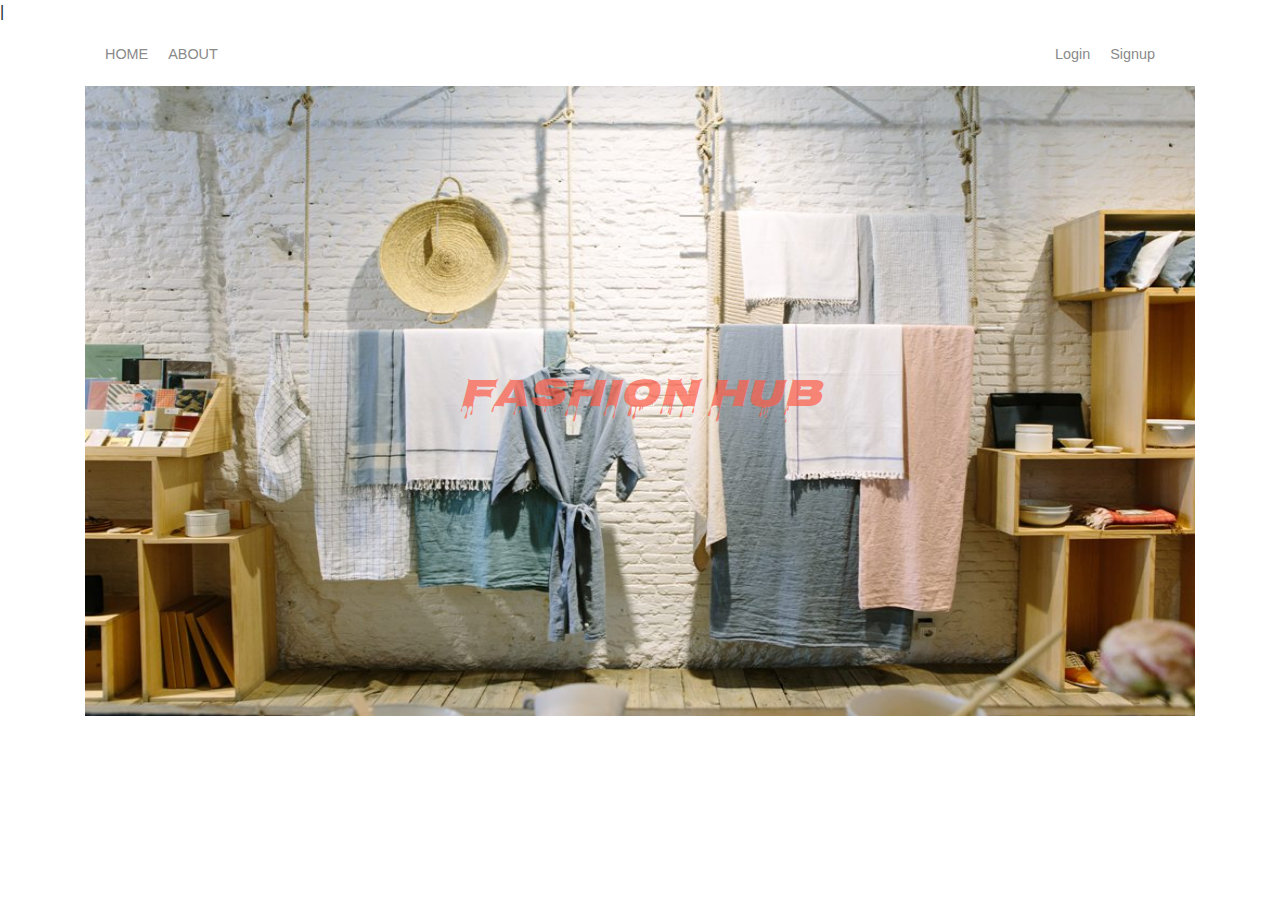
<file: E-Shopping-Site/index.html>
<!DOCTYPE html>
<html>
<head>
    <meta charset="UTF-8">|
    <title>FashionHub</title>
    <link href="https://fonts.googleapis.com/css2?family=Nosifer&display=swap" rel="stylesheet">
    <link rel="stylesheet" href="styles.css">
    <!-- CSS only -->
    <link rel="stylesheet" href="https://stackpath.bootstrapcdn.com/bootstrap/4.5.2/css/bootstrap.min.css" integrity="sha384-JcKb8q3iqJ61gNV9KGb8thSsNjpSL0n8PARn9HuZOnIxN0hoP+VmmDGMN5t9UJ0Z" crossorigin="anonymous">

    <!-- JS, Popper.js, and jQuery -->
    <script src="https://code.jquery.com/jquery-3.5.1.slim.min.js" integrity="sha384-DfXdz2htPH0lsSSs5nCTpuj/zy4C+OGpamoFVy38MVBnE+IbbVYUew+OrCXaRkfj" crossorigin="anonymous"></script>
    <script src="https://cdn.jsdelivr.net/npm/popper.js@1.16.1/dist/umd/popper.min.js" integrity="sha384-9/reFTGAW83EW2RDu2S0VKaIzap3H66lZH81PoYlFhbGU+6BZp6G7niu735Sk7lN" crossorigin="anonymous"></script>
    <script src="https://stackpath.bootstrapcdn.com/bootstrap/4.5.2/js/bootstrap.min.js" integrity="sha384-B4gt1jrGC7Jh4AgTPSdUtOBvfO8shuf57BaghqFfPlYxofvL8/KUEfYiJOMMV+rV" crossorigin="anonymous"></script>
</head>
<body>
    <div class="container">
        <div class="nav-wrapper">
            <div class="left-side">
                <div class="nav-link-wrapper1">
                    <a href="index.html">Home</a>
                </div>
                <div class="nav-link-wrapper1">
                    <a href="about.html">About</a>
                </div>
            </div>

            <div class="right-side">
                <div class="nav-link-wrapper2">
                    <a href="login.html">Login</a>
                </div>
                <div class="nav-link-wrapper2">
                    <a href="signup.html">Signup</a>
                </div>
            </div>
        </div>
        
        <div class="box">
            <img class="img-responsive" src="image/img1.jpg" alt=""  style="width: 100%; height: 70vh">
            <div class="brand">
                <div><h1>Fashion Hub</h1></div>
            </div>
        </div>
    </div>
</body>
</html>
</file>
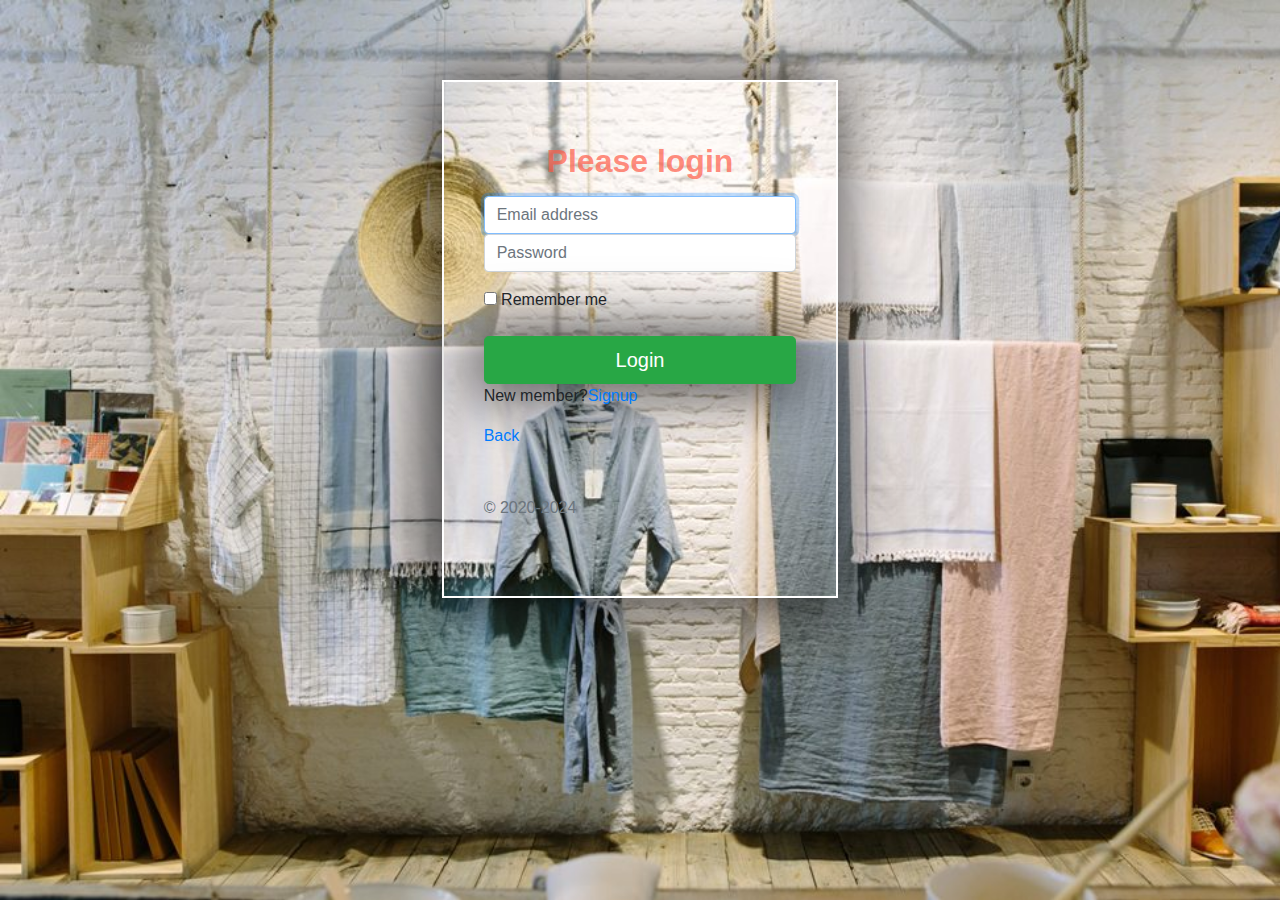
<file: E-Shopping-Site/login.html>
<!DOCTYPE html>
<html lang="en">
<head>
    <meta charset="UTF-8">
    <title>Login</title>
    <link rel="stylesheet" href="loginstyles.css">
    <!-- CSS only -->
    <link rel="stylesheet" href="https://stackpath.bootstrapcdn.com/bootstrap/4.5.2/css/bootstrap.min.css" integrity="sha384-JcKb8q3iqJ61gNV9KGb8thSsNjpSL0n8PARn9HuZOnIxN0hoP+VmmDGMN5t9UJ0Z" crossorigin="anonymous">

    <!-- JS, Popper.js, and jQuery -->
    <script src="https://code.jquery.com/jquery-3.5.1.slim.min.js" integrity="sha384-DfXdz2htPH0lsSSs5nCTpuj/zy4C+OGpamoFVy38MVBnE+IbbVYUew+OrCXaRkfj" crossorigin="anonymous"></script>
    <script src="https://cdn.jsdelivr.net/npm/popper.js@1.16.1/dist/umd/popper.min.js" integrity="sha384-9/reFTGAW83EW2RDu2S0VKaIzap3H66lZH81PoYlFhbGU+6BZp6G7niu735Sk7lN" crossorigin="anonymous"></script>
    <script src="https://stackpath.bootstrapcdn.com/bootstrap/4.5.2/js/bootstrap.min.js" integrity="sha384-B4gt1jrGC7Jh4AgTPSdUtOBvfO8shuf57BaghqFfPlYxofvL8/KUEfYiJOMMV+rV" crossorigin="anonymous"></script>
    <!--<style type="text/css">
    .bg{
    background: url('C:/Users/HP/Desktop/img1.jpg') no-repeat;
    width: 100%;
    height: 100%;
    }
    </style>-->
</head>
<body>
    <div class="container-fluid">
        <!--<img src="C:\Users\HP\Desktop\img1.jpg" alt=""  style="width: 100%;">-->
        <div class="row">
            <div class=".col-md-4 col-sm-4 col-xs-12"></div>
            <div class=".col-md-4 col-sm-4 col-xs-12">
                <form id="log">
                    <div class="form-group">
                        <h1 class="h2 mb-3 font-weight-bolder">Please login</h1>
                        <label for="inputEmail" class="sr-only">Email address</label>
                        <input type="email" id="inputEmail" class="form-control" placeholder="Email address" required="" autofocus="">
                        <label for="inputPassword" class="sr-only">Password</label>
                        <input type="password" id="inputPassword" class="form-control" placeholder="Password" required="">
                    </div>
                    <div class="checkbox mb-3">
                        <label>
                        <input type="checkbox" value="Remember me"> Remember me
                        </label>
                    </div>
                    <button class="btn btn-lg btn-success btn-block" type="submit" aria-pressed="true">Login</button>
                    <p class="message">New member?<a href="signup.html">Signup</a>
                    </p>
                    <p class="message"><a href="index.html">Back</a>
                    </p>
                    <p class="mt-5 mb-3 text-muted">© 2020-2024</p>
                </form>
            </div>
            <div class=".col-md-4 col-sm-4 col-xs-12"></div>
        </div>
    </div>
</body>
</html>
</file>
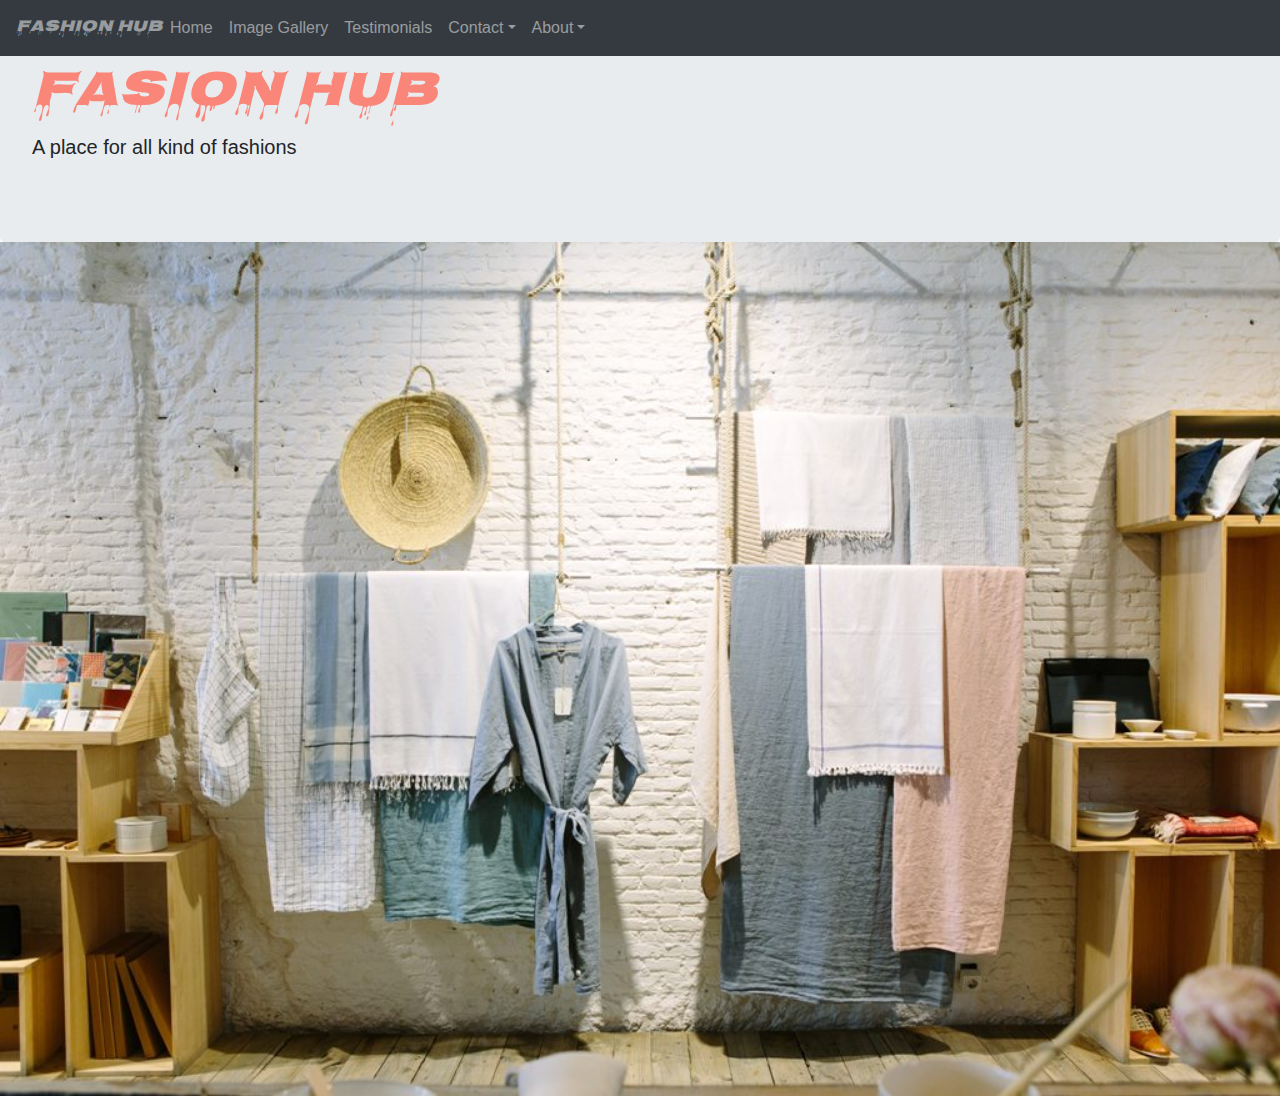
<file: E-Shopping-Site/navigation.html>
<!DOCTYPE html>
<html lang="en">
<head>
    <meta charset="UTF-8">
    <meta name="viewport" content="width=device-width, initial-scale=1.0">
    <title>Navigation Bar</title>
    <link href="https://fonts.googleapis.com/css2?family=Nosifer&display=swap" rel="stylesheet">
    <!-- JS, Popper.js, and jQuery -->
    <script src="https://code.jquery.com/jquery-3.5.1.slim.min.js" integrity="sha384-DfXdz2htPH0lsSSs5nCTpuj/zy4C+OGpamoFVy38MVBnE+IbbVYUew+OrCXaRkfj" crossorigin="anonymous"></script>
    <!-- CSS only -->
    <link rel="stylesheet" href="https://stackpath.bootstrapcdn.com/bootstrap/4.5.2/css/bootstrap.min.css" integrity="sha384-JcKb8q3iqJ61gNV9KGb8thSsNjpSL0n8PARn9HuZOnIxN0hoP+VmmDGMN5t9UJ0Z" crossorigin="anonymous">

    <!-- JS, Popper.js, and jQuery -->
    
    <script src="https://cdn.jsdelivr.net/npm/popper.js@1.16.1/dist/umd/popper.min.js" integrity="sha384-9/reFTGAW83EW2RDu2S0VKaIzap3H66lZH81PoYlFhbGU+6BZp6G7niu735Sk7lN" crossorigin="anonymous"></script>
    <script src="https://stackpath.bootstrapcdn.com/bootstrap/4.5.2/js/bootstrap.min.js" integrity="sha384-B4gt1jrGC7Jh4AgTPSdUtOBvfO8shuf57BaghqFfPlYxofvL8/KUEfYiJOMMV+rV" crossorigin="anonymous"></script>
    <link rel="stylesheet" href="customnavigation.css">
</head>
<body>
    <div class="jumbotron" style="margin-bottom: 0px;">
        <h1>Fasion Hub</h1>
        <p>A place for all kind of fashions</p>
    </div>
    <!--bg-primary, bg-success, bg-warning, bg-info, bg-danger-->
    <nav class="navbar navbar-expand-md navbar-dark bg-dark fixed-top">

        <button class="navbar-toggler" data-toggle="collapse" data-target="#collapse_target">
            <span class="navbar-toggler-icon"></span>
        </button>
        <div class="collapse navbar-collapse" id="collapse_target">
            <!-- <a class="navbar-brand"><img src="imageName.png"></a> -->
            <span class="navbar-text">Fashion Hub</span>
            <ul class="navbar-nav">
                <li class="nav-item">
                    <a class="nav-link" href="#">Home</a>
                </li>
                <li class="nav-item">
                    <a class="nav-link" href="#">Image Gallery</a>
                </li>
                <li class="nav-item">
                    <a class="nav-link" href="#">Testimonials</a>
                </li>
                <li class="nav-item dropdown">
                    <a class="nav-link dropdown-toggle" data-toggle="dropdown" data-target="dropdown_target" href="#">
                        Contact</a>
                </li>
                <li class="nav-item dropdown">
                    <a class="nav-link dropdown-toggle" data-toggle="dropdown" data-target="dropdown_target " href="#">About</a>
                </li>
            </ul>
        </div>

    </nav>
    <img src="image/img1.jpg" style="width: 100%;" class="img-fluid">
</body>
</html>
</file>
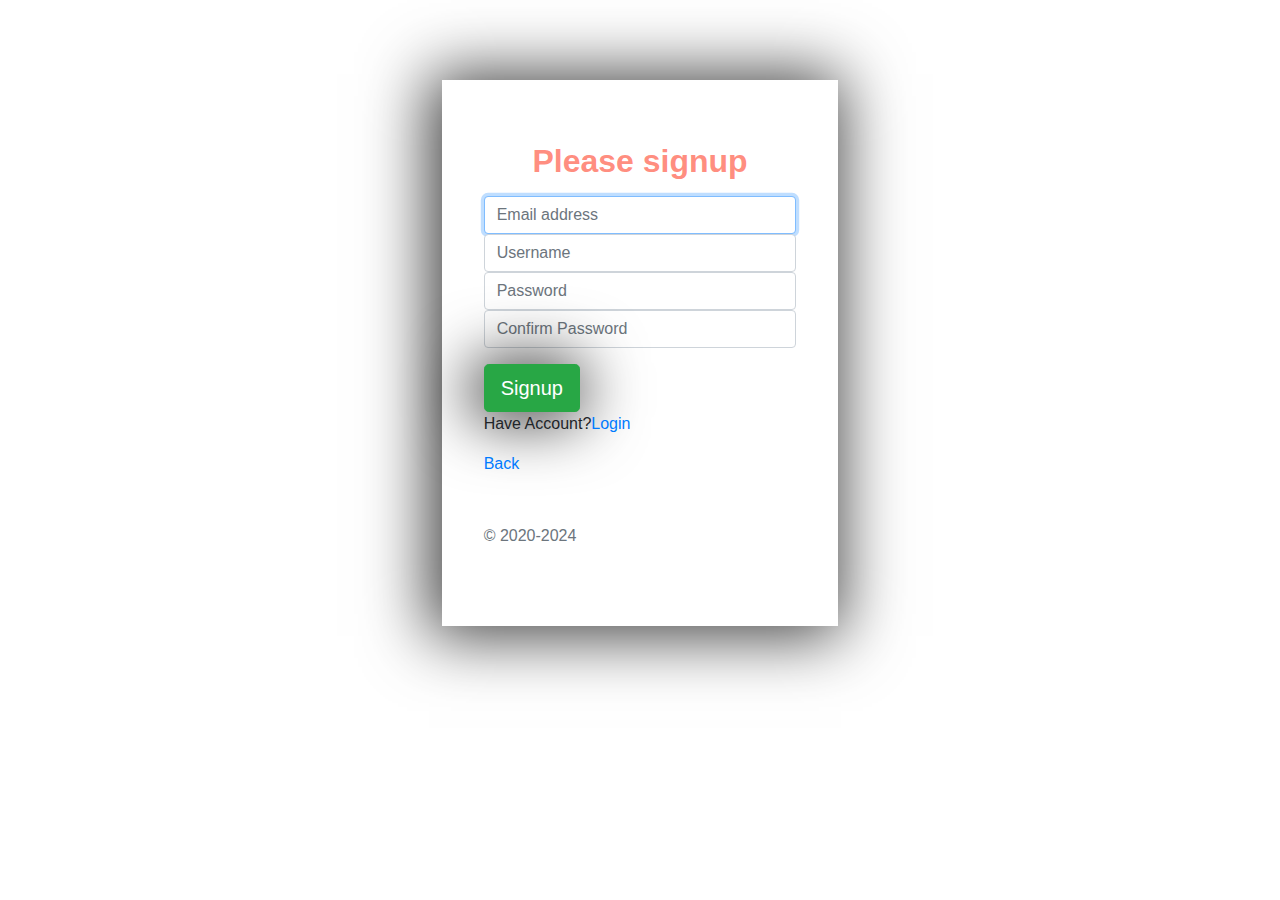
<file: E-Shopping-Site/signup.html>
<!DOCTYPE html>
<html lang="en">
<head>
    <meta charset="UTF-8">
    <title>Signup</title>
    <link rel="stylesheet" href="signupstyles.css">
    <!-- CSS only -->
    <link rel="stylesheet" href="https://stackpath.bootstrapcdn.com/bootstrap/4.5.2/css/bootstrap.min.css" integrity="sha384-JcKb8q3iqJ61gNV9KGb8thSsNjpSL0n8PARn9HuZOnIxN0hoP+VmmDGMN5t9UJ0Z" crossorigin="anonymous">

    <!-- JS, Popper.js, and jQuery -->
    <script src="https://code.jquery.com/jquery-3.5.1.slim.min.js" integrity="sha384-DfXdz2htPH0lsSSs5nCTpuj/zy4C+OGpamoFVy38MVBnE+IbbVYUew+OrCXaRkfj" crossorigin="anonymous"></script>
    <script src="https://cdn.jsdelivr.net/npm/popper.js@1.16.1/dist/umd/popper.min.js" integrity="sha384-9/reFTGAW83EW2RDu2S0VKaIzap3H66lZH81PoYlFhbGU+6BZp6G7niu735Sk7lN" crossorigin="anonymous"></script>
    <script src="https://stackpath.bootstrapcdn.com/bootstrap/4.5.2/js/bootstrap.min.js" integrity="sha384-B4gt1jrGC7Jh4AgTPSdUtOBvfO8shuf57BaghqFfPlYxofvL8/KUEfYiJOMMV+rV" crossorigin="anonymous"></script>
</head>
<body>
    <div class="container-fluid">
        <div class="row">
            <div class=".col-md-4 col-sm-4 col-xs-12"></div>
            <div class=".col-md-4 col-sm-4 col-xs-12">
                <form id="log">
                    <div class="form-group">
                        <h1 class="h2 mb-3 font-weight-bolder">Please signup</h1>
                        <label for="inputEmail" class="sr-only">Email address</label>
                        <input type="email" id="inputEmail" class="form-control" placeholder="Email address" required="" autofocus="">
                        <label for="inputUsername" class="sr-only">Username</label>
                        <input type="username" id="inputUsername" class="form-control" placeholder="Username" required="" autofocus="">
                        <label for="inputPassword" class="sr-only">Password</label>
                        <input type="password" id="inputPassword" class="form-control" placeholder="Password" required="">
                        <label for="inputPassword" class="sr-only">Confirm Password</label>
                        <input type="password" id="inputPassword" class="form-control" placeholder="Confirm Password" required="">
                    </div>
                    <!--<div class="checkbox mb-3">
                        <label>
                        <input type="checkbox" value="Remember me"> Remember me
                        </label>
                    </div>-->
                    <button class="btn btn-lg btn-success" type="submit" aria-pressed="true">Signup</button>
                    <p class="message">Have Account?<a href="login.html">Login</a>
                    </p>
                    <p class="message"><a href="index.html">Back</a>
                    </p>
                    <p class="mt-5 mb-3 text-muted"">© 2020-2024</p>
                </form>
            </div>
            <div class=".col-md-4 col-sm-4 col-xs-12"></div>
        </div>
    </div>
</body>
</html>
</file>
<file: E-Shopping-Site/styles.css>
body{
    margin: 0;
    padding: 0;
}
/*.container{
    display: grid;
}*/
.nav-wrapper{
    display: flex;
    justify-content: space-between;
    padding: 20px;
}
.left-side{
    display: flex;
}
.nav-wrapper > .left-side > div{
    margin-right: 20px;
    font-size: 0.9em;
    text-transform: uppercase;
}
.nav-link-wrapper1{
    height: 22px;
    border-bottom: 1px solid transparent;
    transition: border-bottom 0.5s;
}
.nav-link-wrapper1 a{
    color: #8a8a8a;
    text-decoration: none;
}
.right-side{
    display: flex;
}
.nav-wrapper > .right-side > div{
    margin-right: 20px;
    font-size: 0.9em;
    /*text-transform: uppercase;*/
}
.nav-link-wrapper2{
    height: 22px;
    border-bottom: 1px solid transparent;
    transition: border-bottom 0.5s;
}
.nav-link-wrapper2 a{
    color: #8a8a8a;
    text-decoration: none;
}
.box{
    background-image: url("image/img1.jpg");
    /*padding-left: 0px;
    padding-right: 0px;*/
    max-width: 100%;
    height: auto;
    position: relative;
    text-align: center;
    /*color: tomato;*/
    color: rgba(255, 91, 71, 0.7);
    

    background-size: cover;
    background-repeat: no-repeat;
    background-position: 100% 100%;
}
.brand{
    position: absolute;
    top: 50%;
    left: 50%;
    transform: translate(-50%, -50%);
    font-family: 'Nosifer', cursive;
    font-size: 100px;
    font-style: oblique;
    
}
h1{
    font-size: 100px;
}
</file>
<file: E-Shopping-Site/loginstyles.css>
.container-fluid{
    background: url('image/img1.jpg') no-repeat;
    width: 100%;
    height: 100vh;
    /*text-align: center;
    position: relative;*/
    background-size: cover;
}
#log{
    border: 2px solid white;
    padding: 60px 40px;
    margin-top: 80px;
    -webkit-box-shadow: -5px 2px 62px 8px rgba(0,0,0,0.75);
    -moz-box-shadow: -5px 2px 62px 8px rgba(0,0,0,0.75);
    box-shadow: -5px 2px 62px 8px rgba(0,0,0,0.75);
}
h1{
    color: rgba(255, 91, 71, 0.7);
    text-align: center;
    margin-top: -20px;
}
button{
    -webkit-box-shadow: -5px 2px 62px 8px rgba(0,0,0,0.75);
    -moz-box-shadow: -5px 2px 62px 8px rgba(0,0,0,0.75);
    box-shadow: -5px 2px 62px 8px rgba(0,0,0,0.75);
}
</file>
<file: E-Shopping-Site/customnavigation.css>
.jumbotron{
    font-size: 20px;
}
h1{
    color: rgba(255, 91, 71, 0.7);
    font-family: 'Nosifer', cursive;
    font-size: 50px;
    font-style: oblique;
}
.navbar-text{
    /*color: rgba(255, 91, 71, 0.7);*/
    font-family: 'Nosifer', cursive;
    font-style: oblique;
}
</file>
<file: E-Shopping-Site/signupstyles.css>
.container-fluid{
    background: url('C:/Users/HP/Desktop/img1.jpg') no-repeat;
    width: 100%;
    height: 100vh;
    /*text-align: center;
    position: relative;*/
    background-size: cover;
}
#log{
    border: 2px solid white;
    padding: 60px 40px;
    margin-top: 80px;
    -webkit-box-shadow: -5px 2px 62px 8px rgba(0,0,0,0.75);
    -moz-box-shadow: -5px 2px 62px 8px rgba(0,0,0,0.75);
    box-shadow: -5px 2px 62px 8px rgba(0,0,0,0.75);
}
h1{
    color: rgba(255, 91, 71, 0.7);
    text-align: center;
    margin-top: -20px;
}
button{
    -webkit-box-shadow: -5px 2px 62px 8px rgba(0,0,0,0.75);
    -moz-box-shadow: -5px 2px 62px 8px rgba(0,0,0,0.75);
    box-shadow: -5px 2px 62px 8px rgba(0,0,0,0.75);
}
</file>
